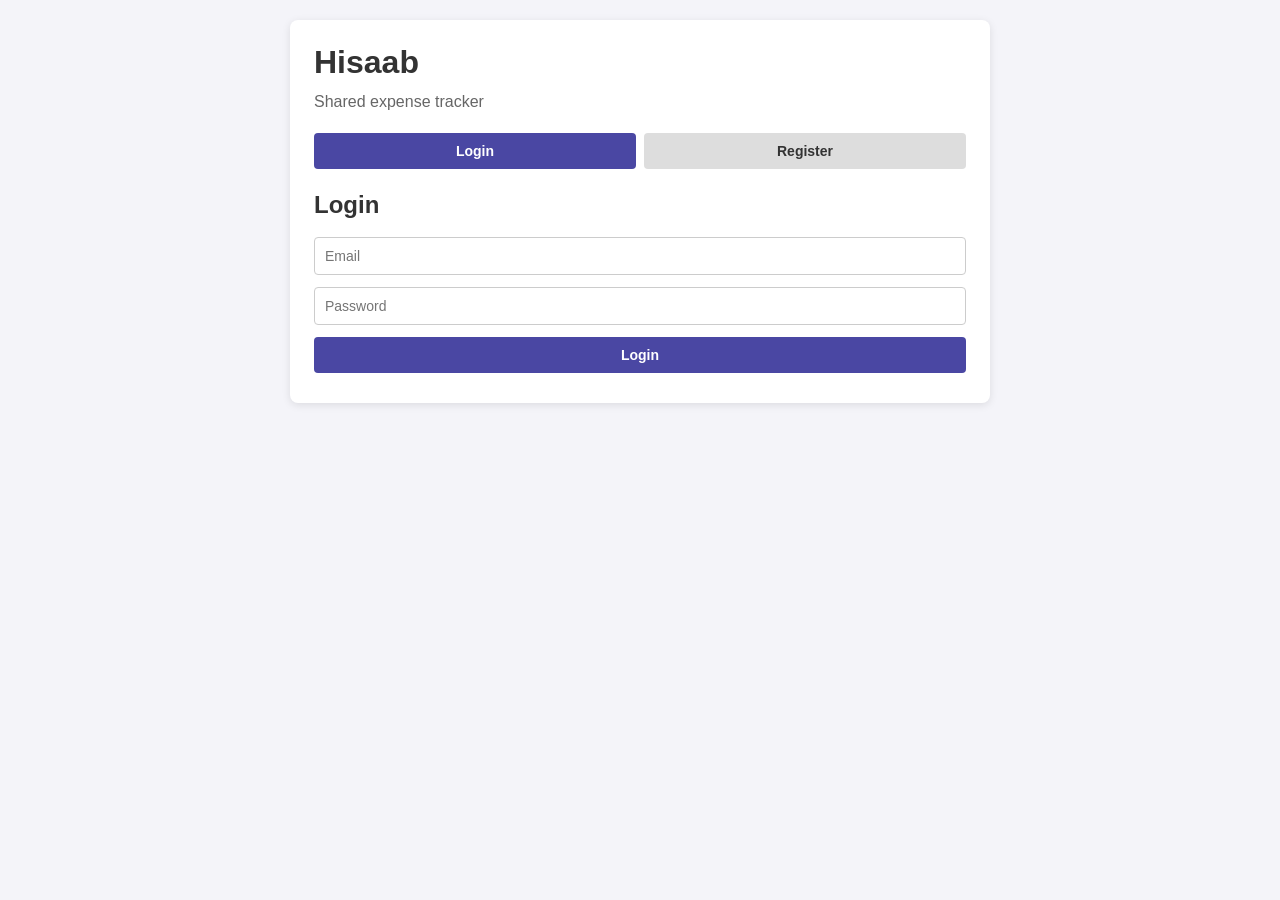
<file: src/main/resources/static/index.html>
<!DOCTYPE html>
<html lang="en">
<head>
    <meta charset="UTF-8">
    <title>Hisaab - Login</title>
    <link rel="stylesheet" href="style.css">
</head>
<body>
<div class="container">
    <h1>Hisaab</h1>
    <p style="color:#666; margin-bottom:16px;">Shared expense tracker</p>

    <div class="tab-buttons">
        <button id="loginTabBtn" class="active" onclick="showTab('login')">Login</button>
        <button id="registerTabBtn" onclick="showTab('register')">Register</button>
    </div>

    <div id="loginTab" class="tab-content active">
        <h2>Login</h2>
        <input type="email" id="loginEmail" placeholder="Email">
        <input type="password" id="loginPassword" placeholder="Password">
        <button onclick="login()">Login</button>
        <p id="loginMsg"></p>
    </div>

    <div id="registerTab" class="tab-content">
        <h2>Register</h2>
        <input type="text" id="regName" placeholder="Name">
        <input type="email" id="regEmail" placeholder="Email">
        <input type="password" id="regPassword" placeholder="Password">
        <button onclick="register()">Register</button>
        <p id="registerMsg"></p>
    </div>
</div>

<script src="app.js"></script>
<script>
    function showTab(tab) {
        document.getElementById('loginTab').classList.remove('active');
        document.getElementById('registerTab').classList.remove('active');
        document.getElementById('loginTabBtn').classList.remove('active');
        document.getElementById('registerTabBtn').classList.remove('active');

        document.getElementById(tab + 'Tab').classList.add('active');
        document.getElementById(tab + 'TabBtn').classList.add('active');
    }

    async function register() {
        const name = document.getElementById('regName').value;
        const email = document.getElementById('regEmail').value;
        const password = document.getElementById('regPassword').value;
        const msg = document.getElementById('registerMsg');

        try {
            const res = await fetch(`${API_BASE}/users/register`, {
                method: 'POST',
                headers: { 'Content-Type': 'application/json' },
                body: JSON.stringify({ name, email, password })
            });

            if (res.ok) {
                msg.className = 'success';
                msg.textContent = 'Registered successfully! Please login.';
                showTab('login');
            } else {
                const err = await res.json();
                msg.className = 'error';
                msg.textContent = err.error || 'Registration failed';
            }
        } catch (e) {
            msg.className = 'error';
            msg.textContent = 'Network error: ' + e.message;
        }
    }

    async function login() {
        const email = document.getElementById('loginEmail').value;
        const password = document.getElementById('loginPassword').value;
        const msg = document.getElementById('loginMsg');

        try {
            const res = await fetch(`${API_BASE}/auth/login`, {
                method: 'POST',
                headers: { 'Content-Type': 'application/json' },
                body: JSON.stringify({ email, password })
            });

            if (res.ok) {
                const data = await res.json();
                sessionStorage.setItem('token', data.token);
                sessionStorage.setItem('userId', data.userId);
                sessionStorage.setItem('userName', data.name);
                window.location.href = 'dashboard.html';
            } else {
                const err = await res.json();
                msg.className = 'error';
                msg.textContent = err.error || 'Login failed';
            }
        } catch (e) {
            msg.className = 'error';
            msg.textContent = 'Network error: ' + e.message;
        }
    }
</script>
</body>
</html>
</file>
<file: src/main/resources/static/style.css>
* { box-sizing: border-box; margin: 0; padding: 0; font-family: Arial, sans-serif; }

body {
    background: #f4f4f9;
    color: #333;
    padding: 20px;
}

.container {
    max-width: 700px;
    margin: 0 auto;
    background: white;
    padding: 24px;
    border-radius: 8px;
    box-shadow: 0 2px 8px rgba(0,0,0,0.1);
}

h1, h2 { margin-bottom: 12px; }

input, select, button {
    width: 100%;
    padding: 10px;
    margin: 6px 0;
    border: 1px solid #ccc;
    border-radius: 4px;
    font-size: 14px;
}

button {
    background: #4a47a3;
    color: white;
    border: none;
    cursor: pointer;
    font-weight: bold;
}

button:hover { background: #3a3780; }

.card {
    border: 1px solid #eee;
    border-radius: 6px;
    padding: 12px;
    margin: 10px 0;
}

.tab-buttons { display: flex; gap: 8px; margin-bottom: 16px; flex-wrap: wrap; }
.tab-buttons button { background: #ddd; color: #333; width: auto; flex: 1; }
.tab-buttons button.active { background: #4a47a3; color: white; }

.tab-content { display: none; }
.tab-content.active { display: block; }

table { width: 100%; border-collapse: collapse; margin-top: 10px; }
th, td { border: 1px solid #ddd; padding: 8px; text-align: left; font-size: 14px; }
th { background: #f0f0f0; }

.error { color: red; font-size: 13px; }
.success { color: green; font-size: 13px; }

#logoutBtn { width: auto; padding: 6px 12px; float: right; background: #d9534f; }
</file>
